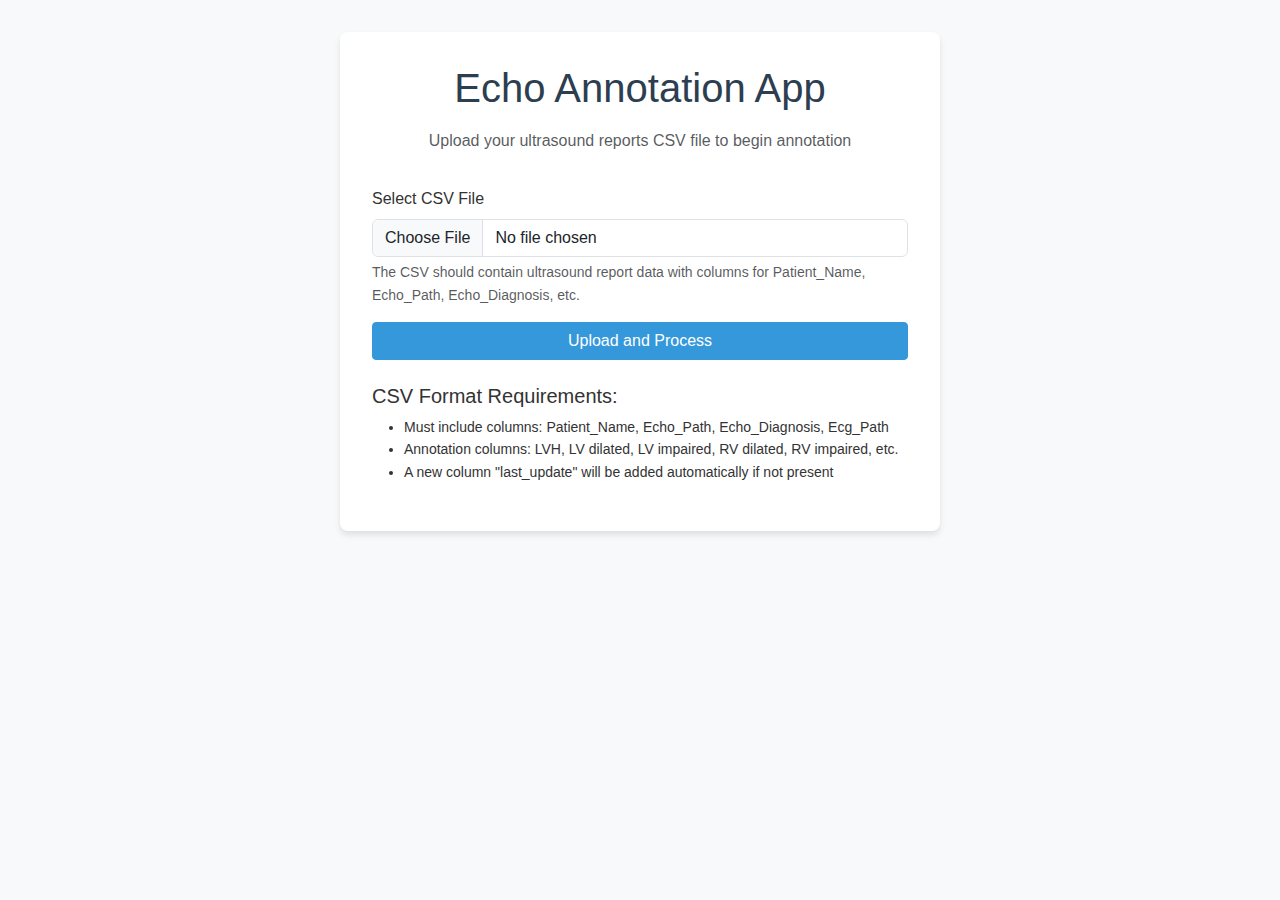
<file: templates/index.html>
<!DOCTYPE html>
<html lang="en">
<head>
    <meta charset="UTF-8">
    <meta name="viewport" content="width=device-width, initial-scale=1.0">
    <title>Echo Annotation App</title>
    <link href="https://cdn.jsdelivr.net/npm/bootstrap@5.3.0/dist/css/bootstrap.min.css" rel="stylesheet">
    <link href="/static/css/style.css" rel="stylesheet">
    <style>
        body {
            padding-top: 2rem;
            background-color: #f8f9fa;
        }
        .upload-container {
            max-width: 600px;
            margin: 0 auto;
            background: white;
            padding: 2rem;
            border-radius: 8px;
            box-shadow: 0 4px 6px rgba(0, 0, 0, 0.1);
        }
        .header {
            text-align: center;
            margin-bottom: 2rem;
        }
    </style>
</head>
<body>
    <div class="container">
        <div class="upload-container">
            <div class="header">
                <h1>Echo Annotation App</h1>
                <p class="text-muted">Upload your ultrasound reports CSV file to begin annotation</p>
            </div>
            
            <form action="/upload" method="post" enctype="multipart/form-data">
                <div class="mb-3">
                    <label for="file" class="form-label">Select CSV File</label>
                    <input type="file" class="form-control" id="file" name="file" accept=".csv" required>
                    <div class="form-text">
                        The CSV should contain ultrasound report data with columns for Patient_Name, Echo_Path, Echo_Diagnosis, etc.
                    </div>
                </div>
                
                <div class="d-grid gap-2">
                    <button type="submit" class="btn btn-primary">Upload and Process</button>
                </div>
            </form>
            
            <div class="mt-4">
                <h5>CSV Format Requirements:</h5>
                <ul class="small">
                    <li>Must include columns: Patient_Name, Echo_Path, Echo_Diagnosis, Ecg_Path</li>
                    <li>Annotation columns: LVH, LV dilated, LV impaired, RV dilated, RV impaired, etc.</li>
                    <li>A new column "last_update" will be added automatically if not present</li>
                </ul>
            </div>
        </div>
    </div>

    <script src="https://cdn.jsdelivr.net/npm/bootstrap@5.3.0/dist/js/bootstrap.bundle.min.js"></script>
</body>
</html>
</file>
<file: static/css/style.css>
/* General Styles */
body {
    font-family: 'Segoe UI', Tahoma, Geneva, Verdana, sans-serif;
    color: #333;
    line-height: 1.6;
}

/* Header Styles */
h1, h2, h3, h4 {
    color: #2c3e50;
    margin-bottom: 1rem;
}

/* Custom Container Styles */
.custom-container {
    max-width: 1200px;
    margin: 0 auto;
    padding: 20px;
}

/* Card Enhancements */
.card {
    border-radius: 8px;
    box-shadow: 0 4px 6px rgba(0, 0, 0, 0.1);
    transition: transform 0.2s ease-in-out, box-shadow 0.2s ease-in-out;
}

.card:hover {
    transform: translateY(-5px);
    box-shadow: 0 8px 15px rgba(0, 0, 0, 0.1);
}

/* Button Enhancements */
.btn {
    border-radius: 4px;
    font-weight: 500;
    transition: all 0.2s;
}

.btn-primary {
    background-color: #3498db;
    border-color: #3498db;
}

.btn-primary:hover {
    background-color: #2980b9;
    border-color: #2980b9;
}

.btn-success {
    background-color: #2ecc71;
    border-color: #2ecc71;
}

.btn-success:hover {
    background-color: #27ae60;
    border-color: #27ae60;
}

/* Table Enhancements */
.table {
    border-collapse: separate;
    border-spacing: 0;
}

.table thead th {
    background-color: #f8f9fa;
    border-bottom: 2px solid #dee2e6;
    font-weight: 600;
}

.table-hover tbody tr:hover {
    background-color: rgba(0, 123, 255, 0.05);
}

/* Form Enhancements */
.form-control:focus {
    border-color: #3498db;
    box-shadow: 0 0 0 0.2rem rgba(52, 152, 219, 0.25);
}

/* Annotation Toggle Button Styles */
.btn-group .btn-outline-success:hover {
    background-color: rgba(46, 204, 113, 0.2);
}

.btn-group .btn-outline-danger:hover {
    background-color: rgba(231, 76, 60, 0.2);
}

.btn-group .btn-outline-secondary:hover {
    background-color: rgba(149, 165, 166, 0.2);
}

/* Status Indicators */
.status-indicator {
    transition: all 0.3s;
}

.status-indicator.status-done {
    box-shadow: 0 0 5px rgba(40, 167, 69, 0.5);
}

.status-indicator.status-pending {
    box-shadow: 0 0 5px rgba(220, 53, 69, 0.5);
}

/* Responsive adjustments */
@media (max-width: 768px) {
    .btn-action-bar {
        flex-direction: column;
    }
    
    .btn-action-bar .btn {
        margin-bottom: 0.5rem;
    }
}
</file>
